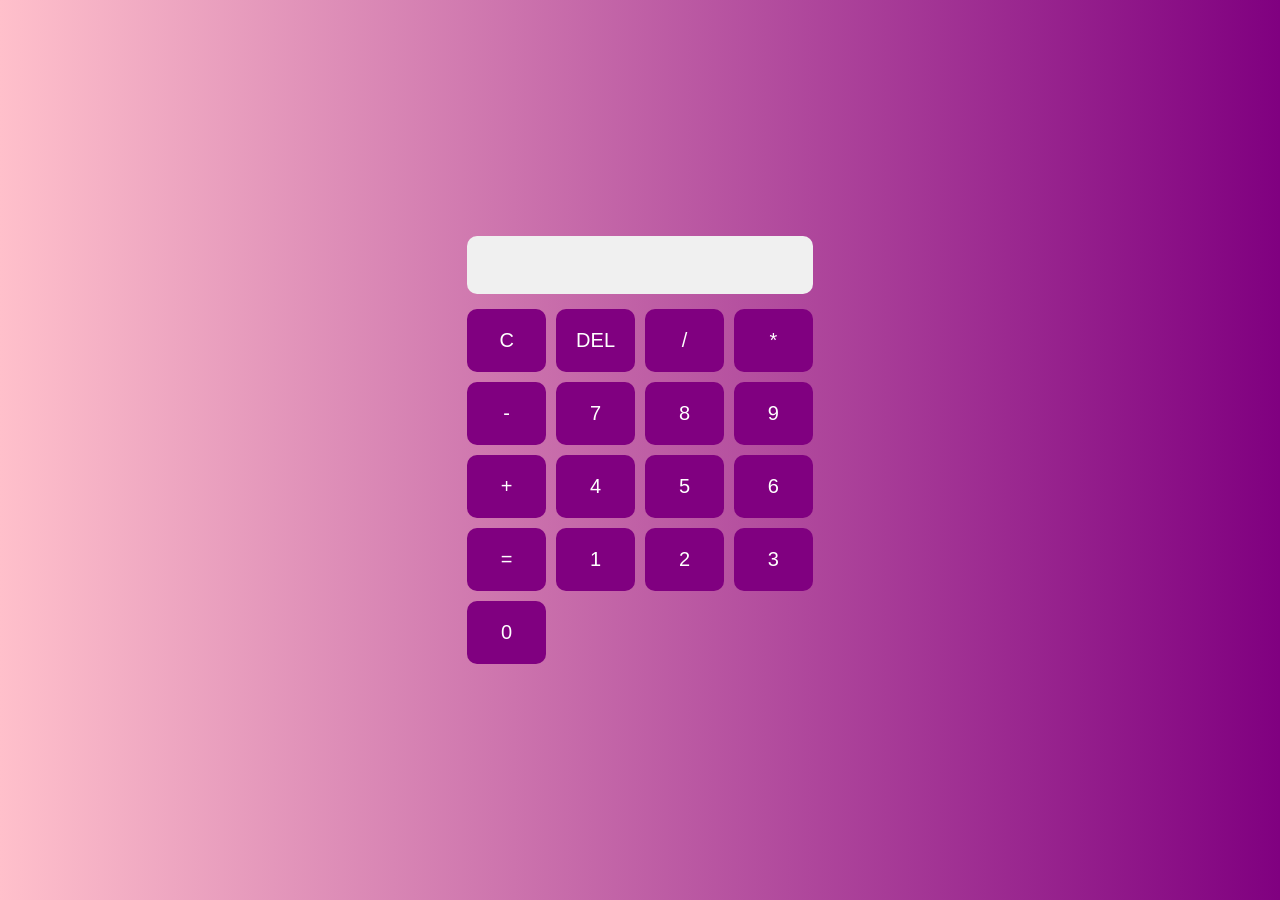
<file: Task-2-Calculator/index.html>
<!DOCTYPE html>
<html lang="en">
<head>
    <meta charset="UTF-8">
    <meta name="viewport" content="width=device-width, initial-scale=1.0">
    <title>Calculator</title>
    <link rel="stylesheet" href="style.css">
</head>
<body>
    <div class="Calculator">
        <input type="text" id="display" readonly>
    <div class="buttons">
        <button onclick="clearDisplay()">C</button>
        <button onclick="deleteLast()">DEL</button>
        <button onclick="appendToDisplay('/')">/</button>
        <button onclick="appendToDisplay('*')">*</button>
        <button onclick="appendToDisplay('-')">-</button>
        <button onclick="appendToDisplay('7')">7</button>
        <button onclick="appendToDisplay('8')">8</button>
        <button onclick="appendToDisplay('9')">9</button>
        <button onclick="appendToDisplay('+')">+</button>
        <button onclick="appendToDisplay('4')">4</button>
        <button onclick="appendToDisplay('5')">5</button>
        <button onclick="appendToDisplay('6')">6</button>
        <button onclick="calculate()">=</button>
        <button onclick="appendToDisplay('1')">1</button>
        <button onclick="appendToDisplay('2')">2</button>
        <button onclick="appendToDisplay('3')">3</button>
        <button onclick="appendToDisplay('0')">0</button>
    </div>
    </div>
    <script>
        function appendToDisplay(value) {
            document.getElementById('display').value += value;
            display.focus();
        }
        function clearDisplay() {
            document.getElementById('display').value = '';
        }
        function deleteLast() {
            let display = document.getElementById('display');
            display.value = display.value.slice(0, -1)
        }
        function calculate() {
            let result = eval(document.getElementById('display').value);
            document.getElementById('display').value = result;
        }
    </script>

</body>
</html>
</file>
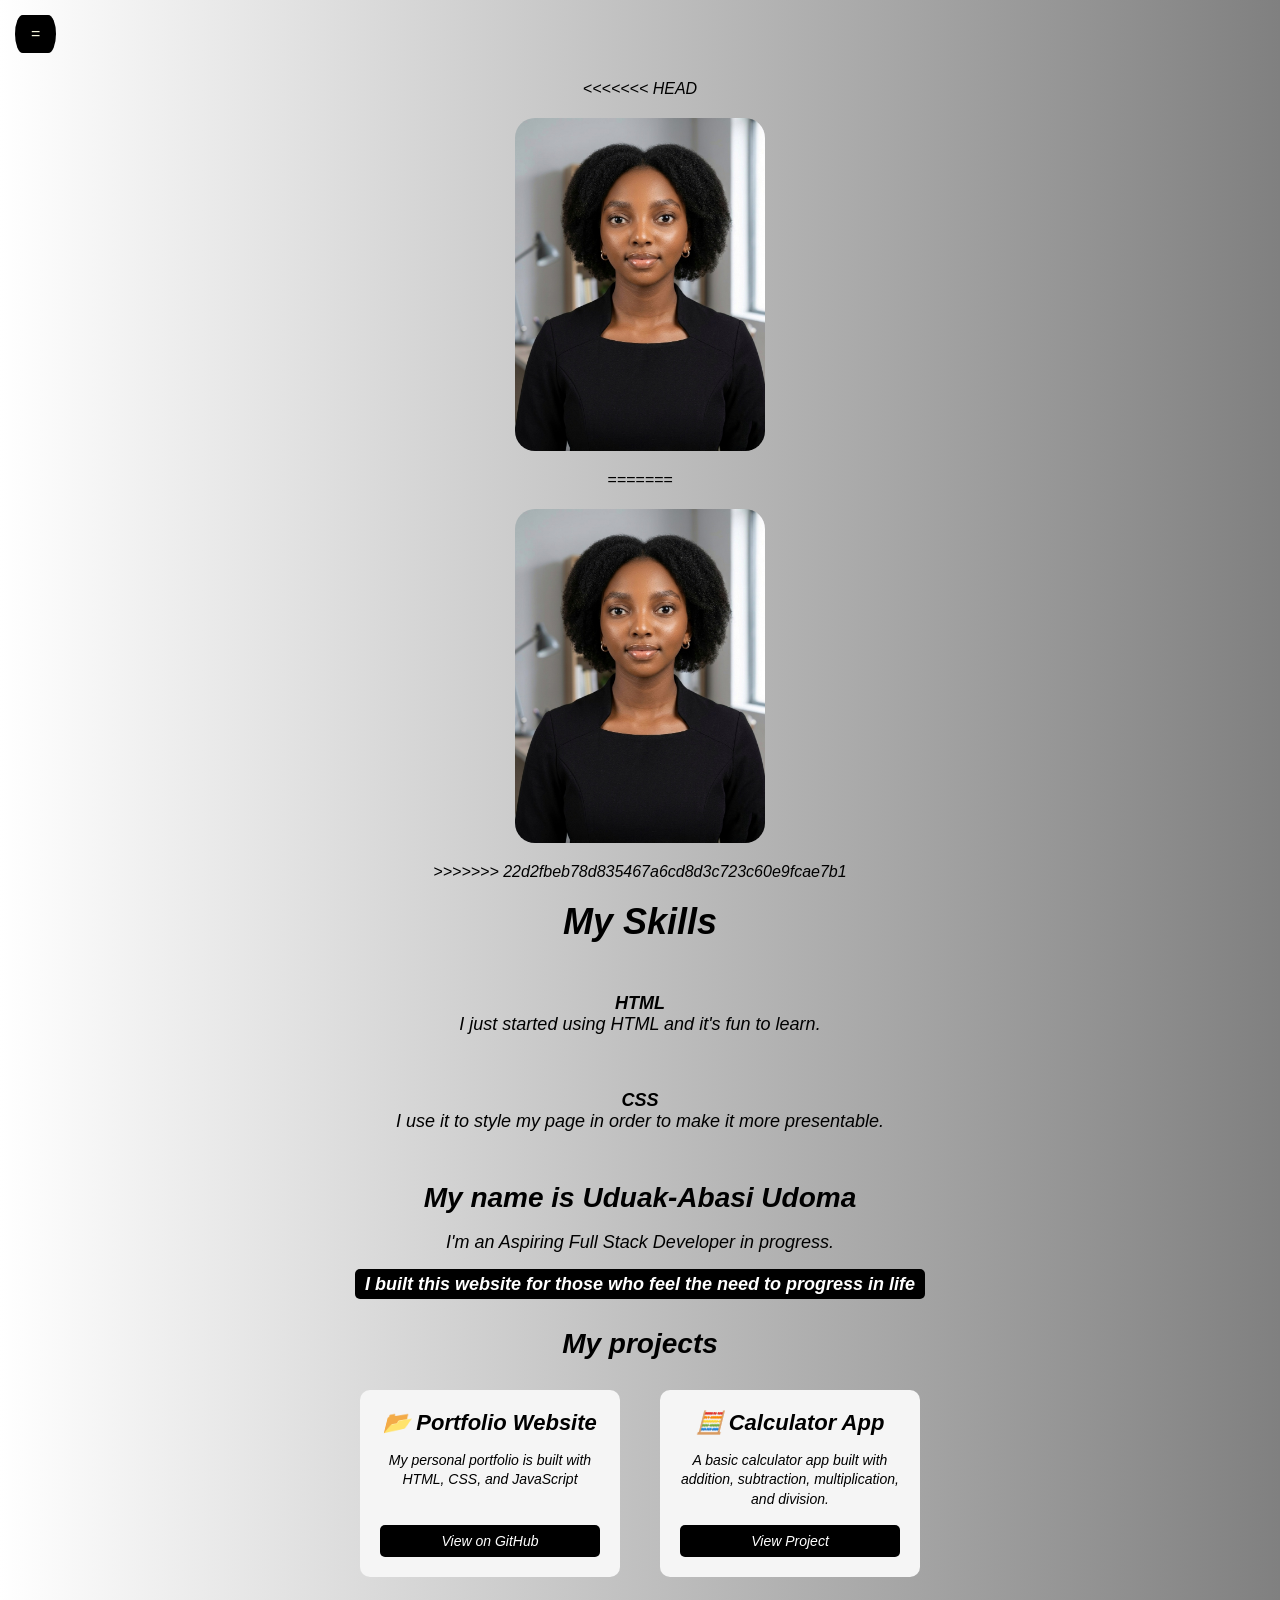
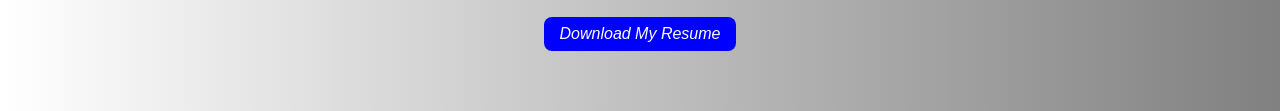
<file: Task-3-My Portfolio/index.html>
<!Doctype html>
<html lang="en">
  <head>
    <meta charset="UTF-8">
    <meta name="Viewport" content="width=device-width,initial-scale=1.0">
    <title>Blaq Zenda</title>
    <link rel="stylesheet" href="style.css">
  </head>
  <body>
 <div>
<<<<<<< HEAD
   <img src="myphoto.jpg" alt="MyPicture" class="profile-img">
=======
   <img src="myphoto.jpg" alt="MyPicture" width="120" height="120" style=" border-radius: 20px; object-fit: cover;">
>>>>>>> 22d2fbeb78d835467a6cd8d3c723c60e9fcae7b1
    <button id="menuToggle">=</button>
  <aside id="menu">
<div class="menu-links">
  <a href="#home">Home</a>
  <a href="about.html">About</a>
  <a href="contact.html">Contact</a>
</div>
</aside>
<h1>My Skills</h1>
<ul>
  <li><strong>HTML</strong><br>I just started using HTML and it's fun to learn.</li>
  <li><strong>CSS</strong><br>I use it to style my page in order to make it more presentable.</li>
</ul>
<h2>My name is Uduak-Abasi Udoma</h2>
<p>I'm an Aspiring Full Stack Developer in progress.</p>
<p><mark>I built this website for those who feel the need to progress in life</mark></p>
<h2>My projects</h2>
<div class="projects-container">
<!---Project 1: Portfolio Website-->
<div class="project-card">
  <h3>📂 Portfolio Website</h3>
  <p>My personal portfolio is built with HTML, CSS, and JavaScript</p>
  <a href="https://github.com/Uduak-2008/My-Work" target="_blank">View on GitHub</a>
</div>

<!--Project 2: Calculator-->
<br><div class="project-card">
  <h3>🧮 Calculator App</h3>
  <p>A basic calculator app  built with addition, subtraction, multiplication, and division.</p>
  <a href="https://uduak-2008.github.io/calculator/">View Project</a>
</div>
</div>
<div class="resume-download">
  <a href="resume.pdf" download class="resume-link">
    Download My Resume
  </a>
</div>
<script src="script.js"></script>
  </body>
</html>
</file>
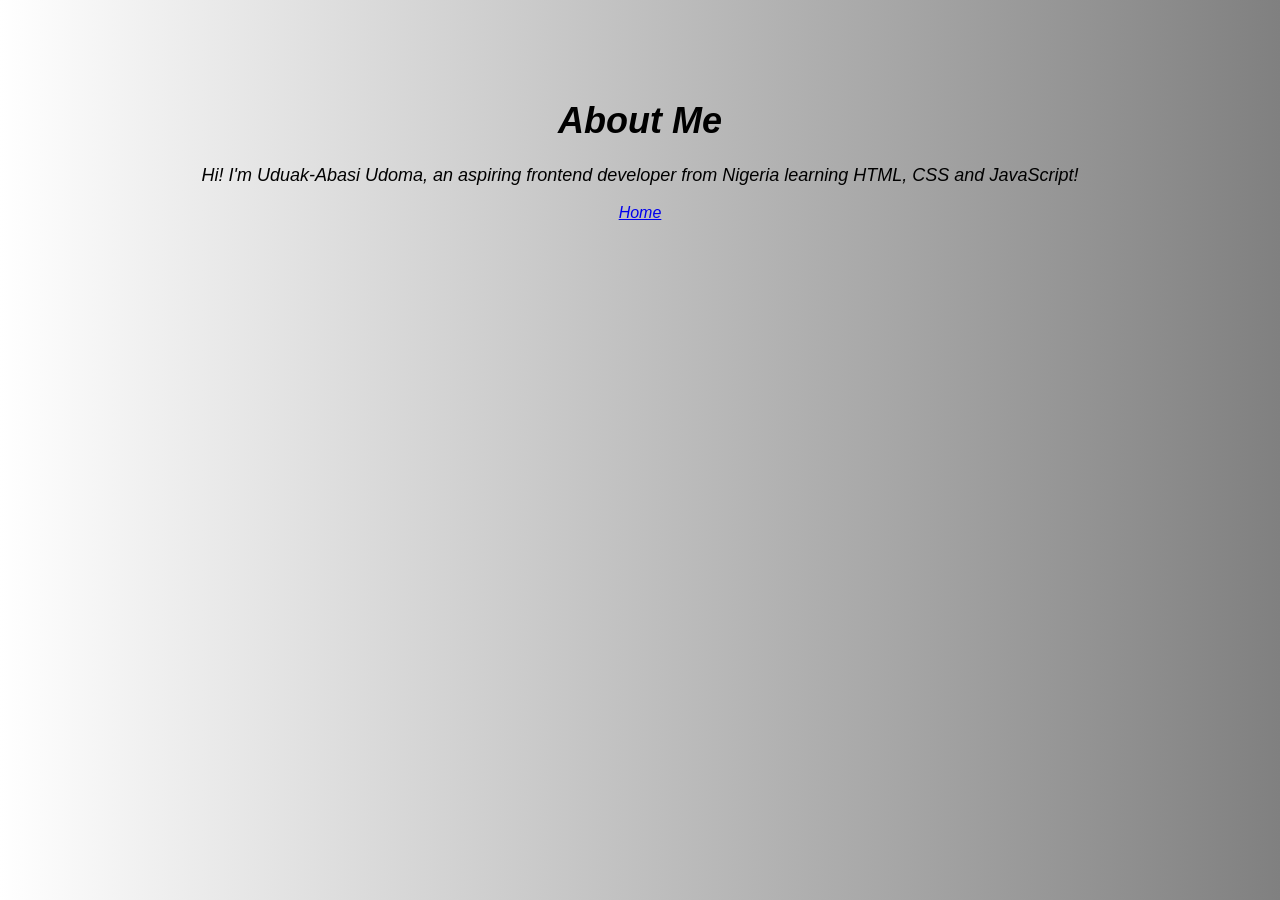
<file: Task-3-My Portfolio/about.html>
<!Doctype html>
<html lang="en">
<head>
    <meta charset="UTF-8">
    <meta name="Viewport" content="device-width,initial-scale=1.0">
    <title>Blaq Zenda</title>
    <link rel="stylesheet" href="style.css">
  </head>
  <body>
    <h1>About Me</h1>
    <p>Hi! I'm Uduak-Abasi Udoma, 
    an aspiring frontend developer 
    from Nigeria learning HTML, 
    CSS and JavaScript!</p>
    <a href="index.html">Home</a>
  </body>
  <script src="script.js"></script>
  </body>
</html>
</file>
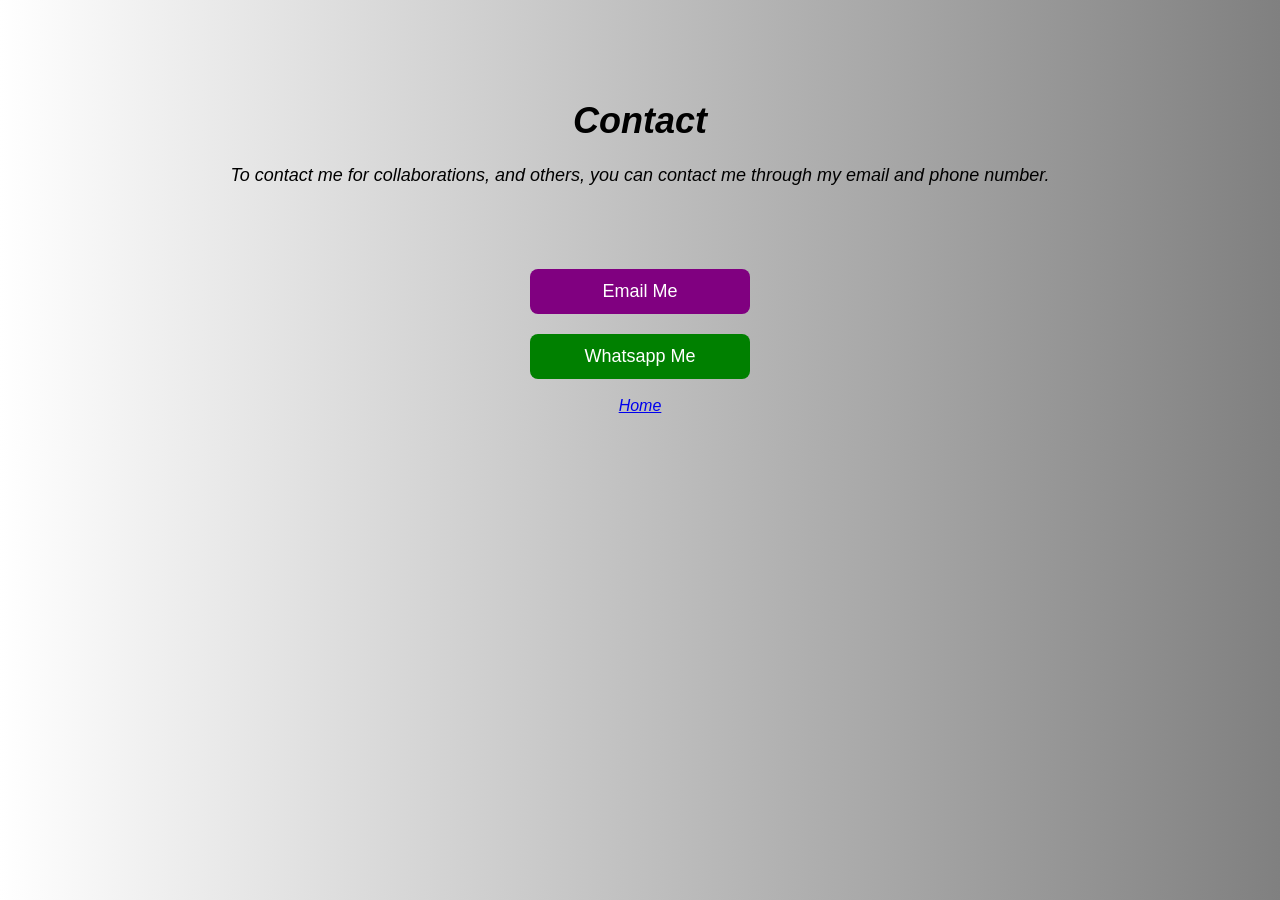
<file: Task-3-My Portfolio/contact.html>
<!Doctype html>
<html lang="en">
<head>
    <meta charset="UTF-8">
    <meta name="viewport" content="width=device-width,initial-scale=1.0">
    <title>Blaq Zenda</title>
    <link rel="stylesheet" href="style.css">
  </head>
  <body>
    <h1>Contact</h1>
    <p>To contact me for collaborations, and others, you can contact me through my email and phone number.</p>
    <div class="button-container">
  <a href="https://mail.google.com/mail/?view=cm&to=uduakabasi.codes@gmail.com" target="_blank">
  <button class="email-btn">Email Me</button>
  </a>

  <a href="https://wa.me/2347010623335">
    <button class="whatsapp-btn">Whatsapp Me</button>
  </a>
  </div>

  <br><a href="index.html">Home</a>
  <script src="script.js"></script>
  </body>
</html>
</file>
<file: Task-2-Calculator/style.css>
* {
    margin: 0;
    padding: 0;
    box-sizing: border-box;
}
body {
    background: linear-gradient(to right, pink, purple);
    display: flex;
    justify-content: center;
    align-items: center;
    min-height: 100vh;
}
.calculator {
    background: whitesmoke;
    padding: 20px;
    border-radius: 20px;
    width: 500px;
}
#display {
    width: 100%;
    padding: 15px;
    font-size: 24px;
    text-align: right;
    border: none;
    background: #f0f0f0;
    border-radius: 10px;
    margin-bottom: 15px;
    caret-color: purple;
}
.buttons {
    display: grid;
    grid-template-columns: repeat(4,1fr);
    gap: 10px;
}
button {
    padding: 20px;
    font-size: 20px;
    border: none;
    border-radius: 10px;
    background: purple;
    color: white;
    cursor: pointer;
}
button:hover{
    opacity: 0.8;
}
</file>
<file: Task-3-My Portfolio/style.css>
* {
  margin: 0;
  padding: 0;
 box-sizing: border-box;
}
body {
  background: linear-gradient(to right, white,grey);
  text-align: center;
  font-family: Arial,Helvetica,Sans-Serif;
  font-style: italic;
  padding: 20px;
  padding-top: 80px;
}
h1 {
  font-size: 36px;
  margin: 20px 0;
}
h2 {
  font-size: 28px;
  margin: 30px 0 15px 0;
}
p {
  font-size: 18px;
  line-height: 1.5;
  margin: 15px 0;
}
li {
  font-size: 18px;
  margin: 15px 0;
  padding: 20px;
  border-radius: 10px;
  list-style: none;
  text-align: center;
}
mark {
  background-color: black;
  color: white;
  font-weight: bold;
  padding: 5px 10px;
  border-radius: 5px;
}
ul {
  color: black;
  text-align: center;
  font-family: sans-Serif;
  margin: 30px 0;
  list-style: none;
}
#menuToggle {
  position: absolute;
  top: 15px;
  left: 15px;
  background: black;
  color: beige;
  padding: 10px 16px;
  font-size: 16px;
  border: none;
  border-radius: 30% 30%/80% 80%;
  cursor: pointer;
  z-index: 1000;
}
#menuToggle button {
  font-size: 24px;
  padding: 8px 12px;
  cursor: pointer;
}

#menu {
  position: fixed;
  top: 0;
  left: 0;
  width: 400px;
  height: 100%;
  background: grey;
  padding-top: 70px;
  display: none;
  z-index: 999;
}
#menu.show {
display: block;
}
#menu a {
  display: block;
  color: none;
  font-size: 20px;
  text-decoration: none;
  padding: 15px 20px;
  border-bottom: 1px solid #555;
}
.hide {
  display: none;
}
.menu-links a{
  display: block;
  padding: 15px;
  text-decoration: none;
  color: black;
  font-size: 10px;
  border-bottom: 1px solid beige;
}
.menu-links a:hover {
  background: #555;
}
button {
  padding: 10px;
  background: grey;
  color: white;
  border: none;
  border-radius: 5px;
}
.button-container {
  display: flex;
  flex-direction: column;
  align-items: center;
  gap: 20px;
  margin-top: 80px;
}

.email-btn,
.whatsapp-btn {
  width: 220px;
  padding: 12px 20px;
  border: none;
  border-radius: 8px;
  font-size: 18px;
  color: white;
  cursor: pointer;
}

.email-btn {
  background: purple;
}

.whatsapp-btn {
  background: green;
}
html {
  scroll-behavior: smooth;
}
img {
  width: 150px;
  height: auto;
  border-radius: 20px;
  object-fit: cover;
  display: block;
  margin: 20px auto;
}
@media (min-width:768px) {
  body {
    padding: 30px;
    padding-top: 80px;
  }
  h1 {
    font-size: 36px;
  }
  h2 {
    font-size: 28px;
  }
  p {
    font-size: 18px;
  }
  li {
    font-size: 18px;
  }
}
.projects-container {
  display:flex;
  gap: 20px;
  justify-content: center;
  align-items: stretch;
  margin: 30px 0;
  width: 100%;
}
@media (max-width: 768px) {
  .projects-container {
    flex-direction: column;
    align-items: center;
  }
  .project-card {
  width: 90%;
  padding: 15px;
  }
  .project-card h3 {
    font-size: 20px;
  }
  .project-card p {
    font-size: 14px;
  }
  img {
    width: 150px;
  }
}
@media (min-width: 769px) {
  .projects-container {
    flex-direction: row;
    align-items: wrap;
  }
  .project-card {
  width: 260px;
  padding: 15px;
  }
  .project-card h3 {
    font-size: 22px;
  }
  .project-card p {
    font-size: 14px;
  }
}
.project-card {
  background: #f5f5f5;
  padding: 20px;
  border-radius: 10px;
  text-align: center;
  display: flex;
  flex-direction: column;
  justify-content: space-between;
  transition: transform 0.3s ease;
}
.project-card:hover {
  transform: translateY(-5px);
}
.project-card h3 {
  margin-bottom: 18px;
  margin: 0 0 10px 0;
}
.project-card p {
  flex-grow: 1;
  margin: 5px 0;
  line-height: 1.4;
}
img {
  width: 250px;
  height: auto;
  border-radius: 20px;
  display: block;
  margin: 20px auto;
}
.project-card a {
  display: inline-block;
  background: black;
  color: white;
  padding: 8px 16px;
  border-radius: 5px;
  text-decoration: none;
  font-size: 14px;
  margin-top: 10px;
}
.resume-download {
  text-align: center;
  margin: 30px 0;
}
.resume-link {
  display: inline-block;
  background: blue;
  color: white;
  padding: 8px 16px;
  border-radius: 8px;
  text-decoration: none;
  font-size: 16px;
  margin-top: 10px;
}
.resume-link:hover {
  background: darkblue;
}
</file>
